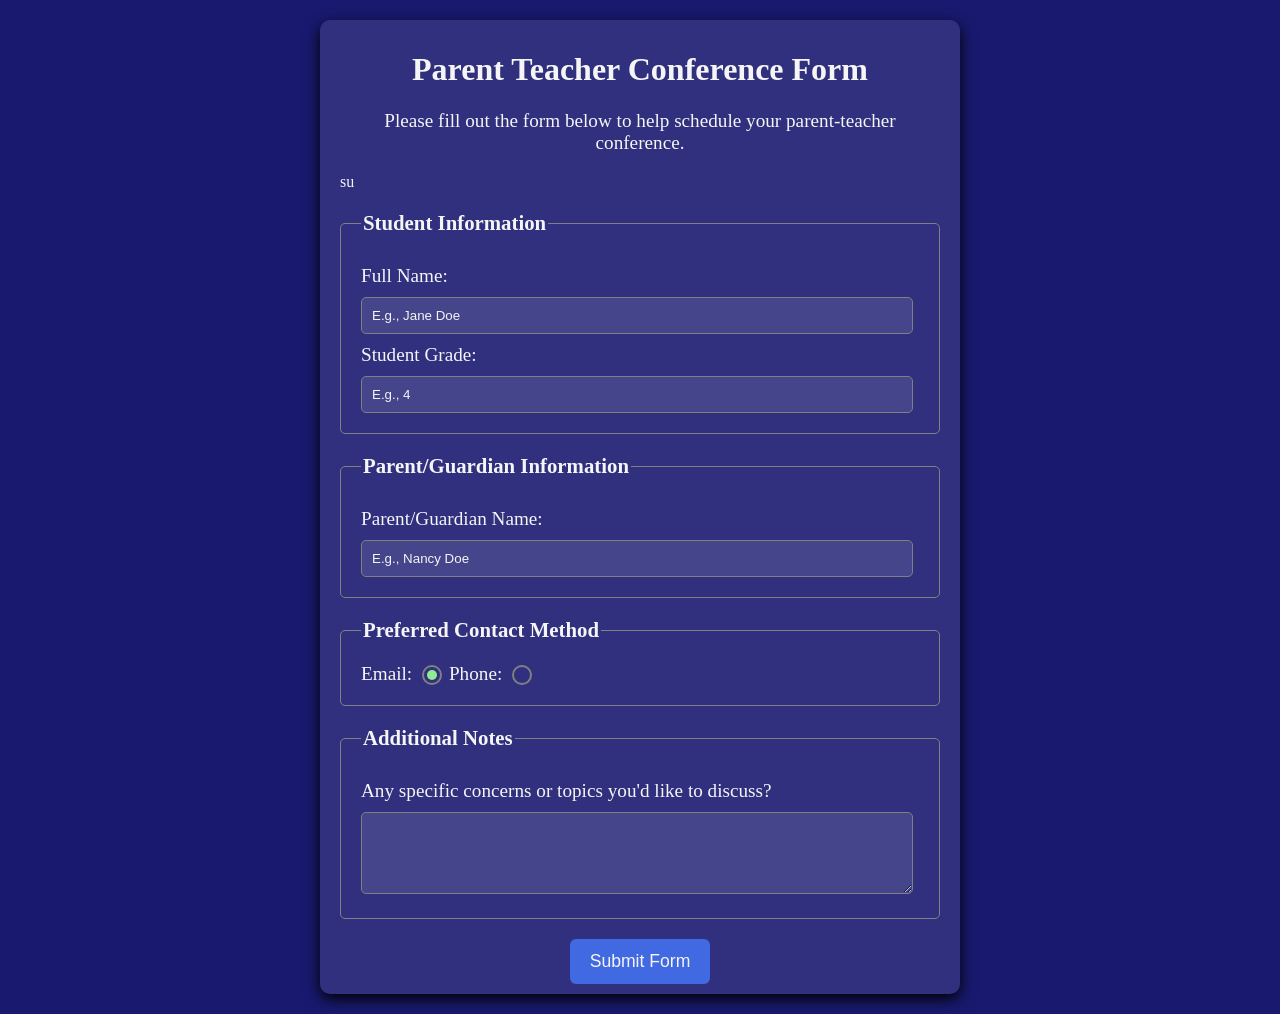
<file: workshops/index.html>
<!DOCTYPE html>
<html lang="en">
  <head>
    <meta charset="utf-8">
    <meta name="viewport" content="width=device-width, initial-scale=1.0">
    <title>Parent Teacher Conference Form</title>
    <link rel="stylesheet" href="./styles.css" />
  </head>
  <body>
  <main class="container">
    <h1 class="title center">Parent Teacher Conference Form</h1>
    <p class="description center">Please fill out the form below to help schedule your parent-teacher conference.</p>
su
     <form>
        <fieldset>
          <legend>Student Information</legend>
          <label for="student-name">Full Name: </label>
          <input
            type="text"
            name="student-name"
            id="student-name"
            required
            placeholder="E.g., Jane Doe"
          />

          <label for="grade">Student Grade: </label>
          <input
            type="number"
            name="grade"
            id="grade"
            required
            placeholder="E.g., 4"
          />
        </fieldset>
        
        <fieldset>
          <legend>Parent/Guardian Information</legend>
          <label for="parent-name">Parent/Guardian Name: </label>
          <input
            type="text"
            name="parent-name"
            id="parent-name"
            required
            placeholder="E.g., Nancy Doe"
          />
        </fieldset>

        <fieldset>
          <legend>Preferred Contact Method</legend>
          <label class="contact-method" for="email">Email: </label>
          <input
            id="email"
            class="contact-method-radio-btn"
            type="radio"
            name="contact-method"
            value="email"
            checked
          />

          <label class="contact-method" for="phone">Phone: </label>
          <input
            id="phone"
            class="contact-method-radio-btn"
            type="radio"
            name="contact-method"
            value="phone"
          />
        </fieldset>

        <fieldset>
          <legend>Additional Notes</legend>
          <label for="notes"
            >Any specific concerns or topics you'd like to discuss?</label
          >
          <textarea id="notes" name="notes" rows="4" cols="50"></textarea>
        </fieldset>

        <button class="submit-btn" type="submit">Submit Form</button>
      </form>
  </main>
  </body>
</html>
</file>
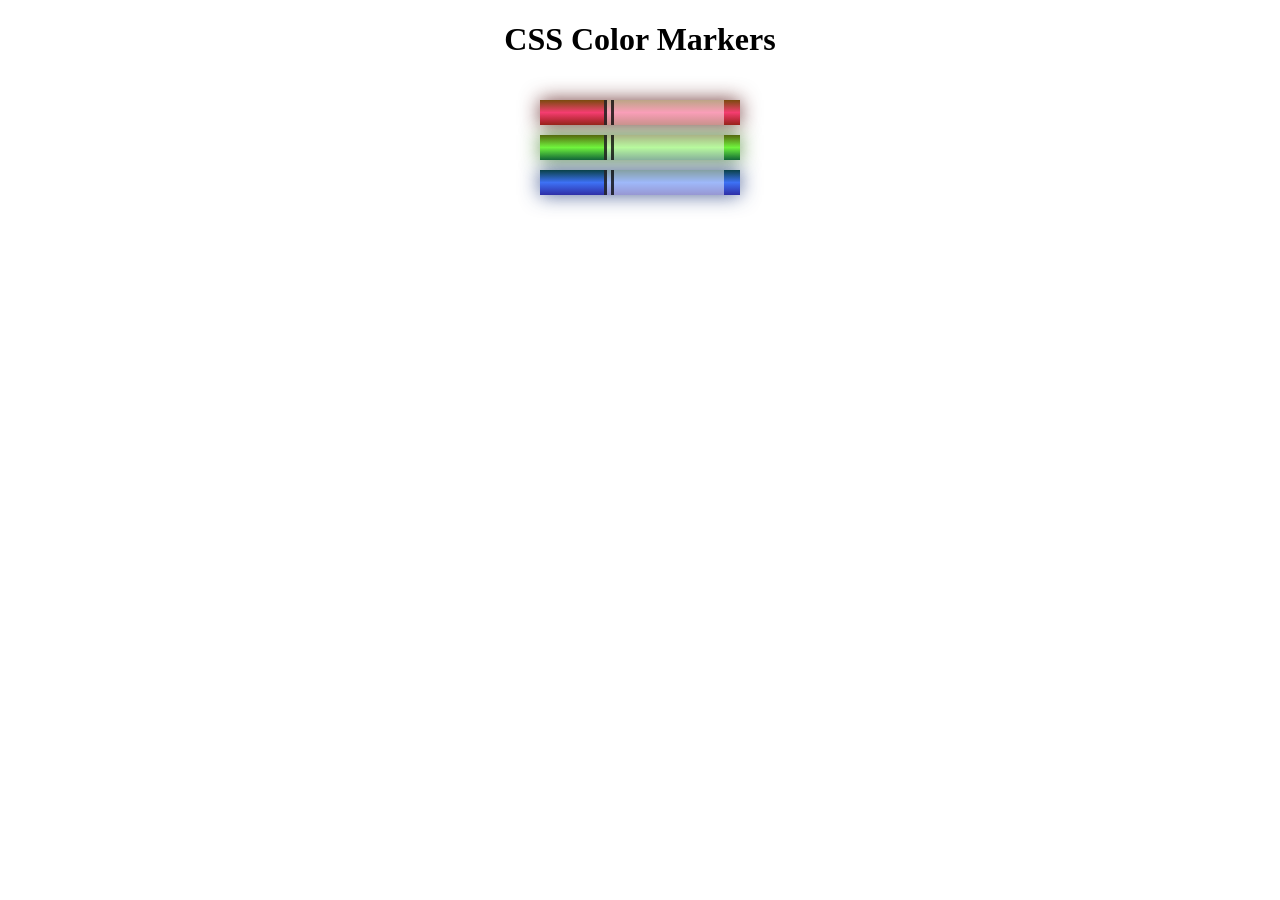
<file: workshops/colored-markers/index.html>
<!DOCTYPE html>
<html lang="en">
  <head>
    <meta charset="utf-8">
    <meta name="viewport" content="width=device-width, initial-scale=1.0">
    <title>Colored Markers</title>
    <link rel="stylesheet" href="styles.css">
  </head>
  <body>
    <h1>CSS Color Markers</h1>
    <div class="container">
      <div class="marker red">
        <div class="cap"></div>
        <div class="sleeve"></div>
      </div>
      <div class="marker green">
        <div class="cap"></div>
        <div class="sleeve"></div>
      </div>
      <div class="marker blue">
        <div class="cap"></div>
        <div class="sleeve"></div>
      </div>
    </div>
  </body>
</html>
</file>
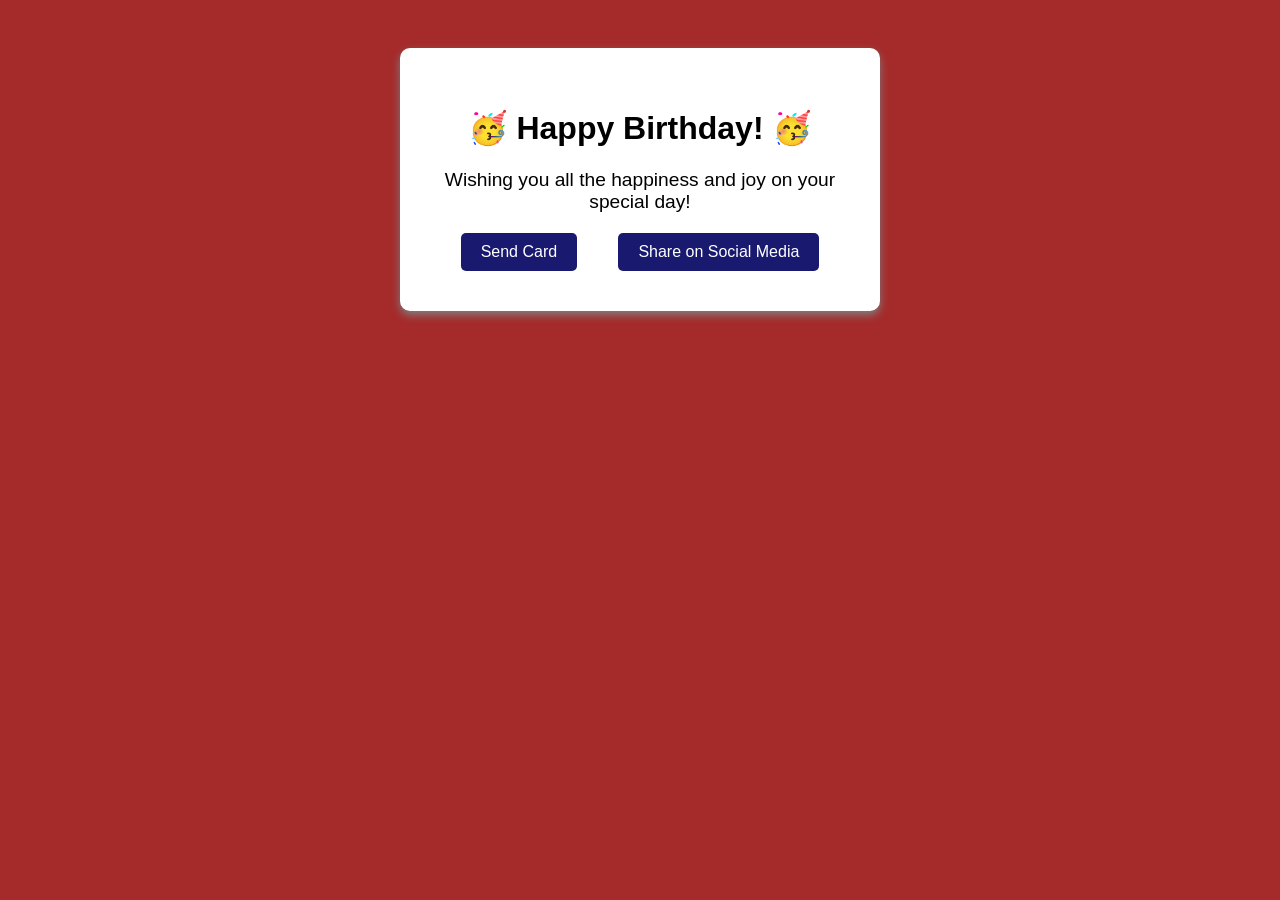
<file: workshops/greeting-card/index.html>
<!DOCTYPE html>
<html lang="en">
  <head>
    <meta charset="utf-8">
    <meta name="viewport" content="width=device-width, initial-scale=1.0">
    <title>Greeting Card</title>
    <link href="styles.css" rel="stylesheet">
  </head>
  <body>
    <div class="card" id="greeting-card">
      <h1>Happy Birthday!</h1>
      <p class="message">
        Wishing you all the happiness and joy on your special day!
      </p>
      <div class="card-links">
        <a href="#send" class="send-link">Send Card</a>
        <a href="#share" class="share-link">Share on Social Media</a>
      </div>
  	</div>
    <section id="send">
      <h2>Sending your card...</h2>
      <p>Card successfully sent to your recipient!</p>
    </section>
    <section id="share">
      <h2>Sharing your card...</h2>
      <p>Your card was shared on social media!</p>
    </section>
  </body>
</html>
</file>
<file: workshops/styles.css>
body {
  background-color: MidnightBlue;
  color: whitesmoke;
}

.container {
    background-color: #ffffff1a;
    width: 80%;
    max-width: 600px;
    border-radius: 10px;
    margin: 20px auto;
    padding: 10px 20px;
    box-shadow: 0 5px 15px black;  
}

.center {
  text-align: center;
}

.description {
  font-size: 1.2rem;
}

fieldset {
  border: 1px solid gray;
  border-radius: 5px;
  margin: 20px 0;
  padding: 20px;
}

fieldset legend {
  font-size: 1.3rem;
  font-weight: 600;
}

label {
  font-size: 1.2rem;
}

label:not(.contact-method) {
  display: block;
  margin: 10px 0;
}

input:not(.contact-method-radio-btn),
textarea {
  background-color: #ffffff1a;
  width: 95%;
  border: 1px solid gray;
  border-radius: 5px;
  padding: 10px;
}

input,
input::placeholder,
textarea {
  color: whitesmoke;
}


.contact-method-radio-btn {
  appearance: none;
  width: 20px;
  height: 20px;
  border-radius: 50%;
  border: 2px solid gray;
  vertical-align: bottom;
}

.contact-method-radio-btn::before {
  display: block;
  content: " ";
  width: 10px;
  height: 10px;
  border-radius: 50%;
  transform: translate(3px, 3px) scale(0);
  transition: all 0.3s ease-in;
}

.contact-method-radio-btn:checked::before {
  transform: translate(3px, 3px) scale(1);
  background-color: lightgreen;
}

.submit-btn {
  cursor: pointer;
  background-color: royalblue;
  color: whitesmoke;
  border: none;
  border-radius: 6px;
  padding: 12px 20px;
  font-size: 1.1rem;
  display: block;
  margin: auto;
}

submit-btn:hover {
  background-color: midnight-blue;
}
</file>
<file: workshops/colored-markers/styles.css>
h1 {
  text-align: center;
}

.container {
  background-color: rgb(255, 255, 255);
  padding: 10px 0;
}

.marker {
  width: 200px;
  height: 25px;
  margin: 10px auto;
}

.cap {
  width: 60px;
  height: 25px;
}

.sleeve {
  width: 110px;
  height: 25px;
  background-color: rgba(255, 255, 255, 0.5);
  border-left: 10px double rgba(0, 0, 0, 0.75);
}

.cap, .sleeve {
  display: inline-block;
}

.red {
  background: linear-gradient(rgb(122, 74, 14), rgb(245, 62, 113), rgb(162, 27, 27));
  box-shadow: 0 0 20px 0 rgba(83, 14, 14, 0.8);
}

.green {
  background: linear-gradient(#55680D, #71F53E, #116C31);
  box-shadow: 0 0 20px 0 #3B7E20CC;
}

.blue {
  background: linear-gradient(hsl(186, 76%, 16%), hsl(223, 90%, 60%), hsl(240, 56%, 42%));
  box-shadow: 0 0 20px 0 hsla(223, 59%, 31%, 0.8) ;
}
</file>
<file: workshops/greeting-card/styles.css>
body {
  font-family: Arial, sans-serif;
  padding: 40px;
  text-align: center;
  background-color: brown;
}

.card {
  background-color: white;
  max-width: 400px;
  padding: 40px;
  margin: 0 auto;
  border-radius: 10px;
  box-shadow: 0 4px 8px gray;
  transition: transform 0.3s, background-color 0.3s ease
}

.card:hover {
  background-color: khaki;
  transform: scale(1.1);
}

h1::before {
  content: "🥳 ";
}

h1::after {
  content: " 🥳";
}

.message {
  font-size: 1.2em;
  margin-bottom: 20px;
}

.card-links {
  margin-top: 20px;
  display: flex;
  justify-content: space-around;
}

.card-links a {
  text-decoration: none;
  font-size: 1em;
  padding: 10px 20px;
  border-radius: 5px;
  color: white;
  background-color: midnightblue;
  transition: background-color 0.3s ease;
}

.card-links a:hover {
  background-color: orangered;
}

.card-links a:active {
  background-color: midnightblue;
}

.card-links a:focus {
  outline: 2px solid yellow;
}

.card-links a:visited {
  color: crimson;
}

section {
  margin: 20px auto;
  max-width: 600px;
  background-color: whitesmoke;
  padding: 20px;
  border-radius: 10px;
display: none;  
}
section:target {
display: block;
}
section:target{
  display: block;
}

section:hover{
  transform: skewX(10deg);
}
</file>
